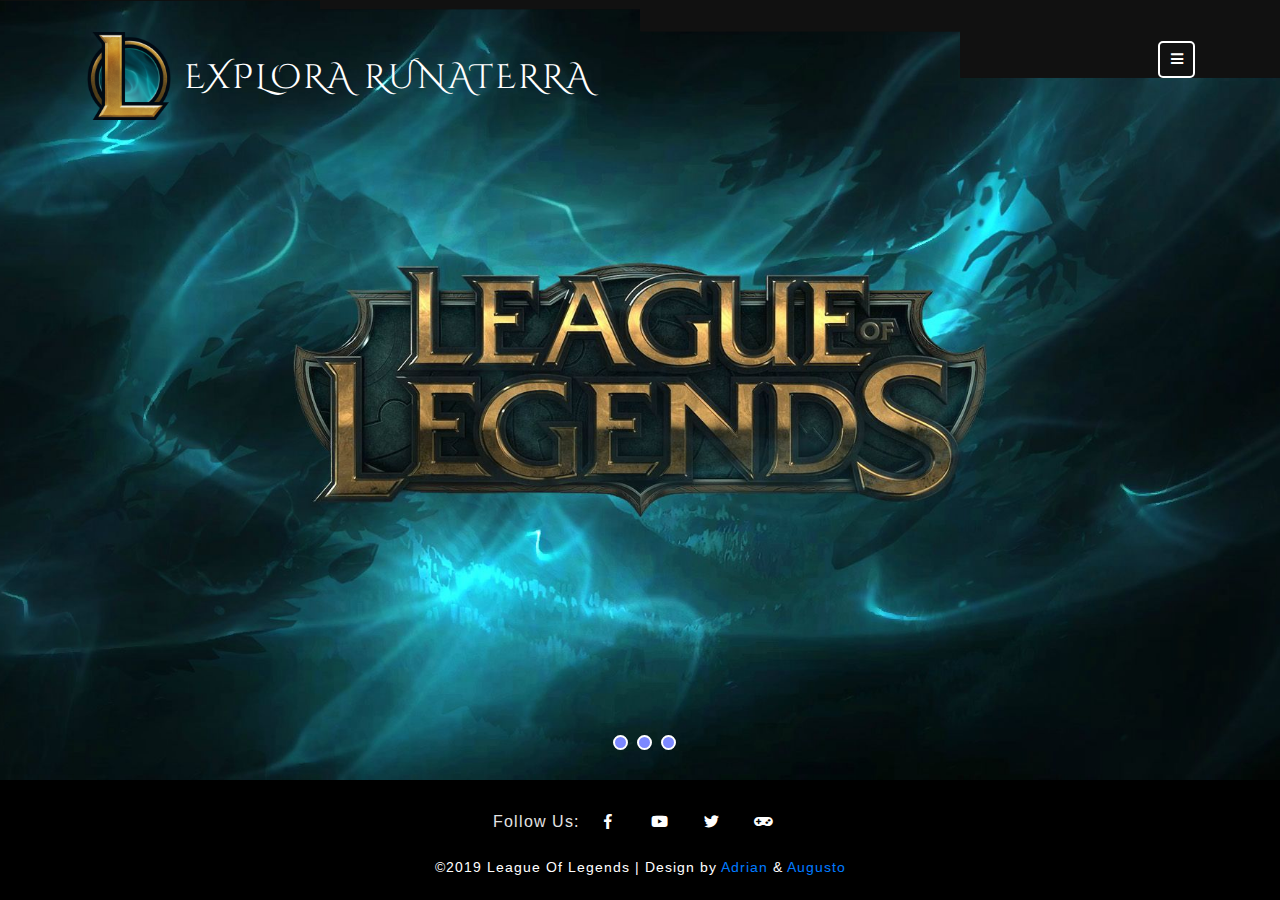
<file: LolWebAppTerminado/index.html>
<!DOCTYPE html>
<html lang="en">
   <head>
      <title>LoL | Home</title>
      <link rel="shortcut icon" href="images/home/icon-lol.png"/>
      <!--meta tags -->
      <meta charset="UTF-8">
      <meta name="viewport" content="width=device-width, initial-scale=1">
      <!--//meta tags ends here-->
      <!--booststrap-->
      <link href="css/bootstrap.min.css" rel="stylesheet" type="text/css" media="all">
      <!--//booststrap end-->
      <!-- font-awesome icons -->
      <link href="css/fontawesome-all.min.css" rel="stylesheet" type="text/css" media="all">
      <!-- //font-awesome icons -->
      <!-- Nav-CSS -->	
      <link href="css/nav.css" rel="stylesheet" type="text/css" media="all" />
      <script src="js/modernizr.custom.js"></script>
      <!-- //Nav-CSS -->	
      <!-- banner -->	
      <link rel="stylesheet" type="text/css" href="css/uncover.css" />
      <!--//banner -->	
      <!--stylesheets-->
      <link href="css/style.css" rel='stylesheet' type='text/css' media="all">
      <!--//stylesheets-->
      <link href="//fonts.googleapis.com/css?family=Cinzel+Decorative:400,700" rel="stylesheet">
      <link href="//fonts.googleapis.com/css?family=Julius+Sans+One" rel="stylesheet">
      <link href="//fonts.googleapis.com/css?family=Arimo" rel="stylesheet">
   </head>
   <body>
    <div class="header-outs" id="home">
        <div class="header-w3layouts">
           <div class="container">
              <div class="right-side">
                 <p>
                    <button id="trigger-overlay" type="button">
                    <span class="fa fa-bars" aria-hidden="true"></span>
                    </button>
                 </p>
              </div>
              <!-- open/close -->
              <div class="overlay overlay-hugeinc">
                 <button type="button" class="overlay-close">Close</button>
                 <nav>
                    <ul>
                       <li><a href="index.html" >Home</a></li>
                       <li><a href="regions.html" >Regions</a></li>
                       <li><a href="champions.html" >Champions</a></li>
                    
                    </ul>
                 </nav>
              </div>
              <div class="hedder-logo">
                 <h1><a href="index.html">   
                    <img src="images/home/icon-lol.png" class="img-fluid" alt="Responsive image"> Explora Runaterra</a>
                 </h1>
              </div>
              <!-- /open/close -->
              <!-- /navigation section -->
           </div>
           <div class="clearfix"> </div>
        </div>
        <!--banner-->
        <div class="slides text-center">
           <div class="slide slide--current one-img ">
              <div class="slider-up">
              </div>
              
              <div class="slide__img">
              </div>
           </div>
           <div class="slide two-img">
              <div class="slider-up">
                 <div class="outs_more-buttn">
                    <a href="regions.html">Regions</a>
                 </div>
              </div>
              <div class="slide__img"></div>
           </div>
           <div class="slide three-img">
              <div class="slider-up">
                 <div class="outs_more-buttn">
                    <a href="champions.html">Champions</a>
                 </div>
              </div>
              <div class="slide__img "></div>
           </div>
           
           <div class="clearfix"></div>
        </div>
        <ul class="pagination">
           <li><span class="pagination__item"> </span></li>
           <li><span class="pagination__item"> </span></li>
           <li><span class="pagination__item"> </span></li>
        </ul>
        <div class="clearfix"></div>
     </div>
     <!--//banner-->


     <!--Footer --> 
     <footer class="py-2">
        <div class="icons text-center py-md-3 pb-2">
           <ul>
              <li>Follow Us: <a href="https://www.facebook.com/LeagueofLegendsLatino"><span class="fab fa-facebook-f"></span></a></li>
              <li><a href="https://www.youtube.com/user/RiotGamesLatino"><span class="fab fa-youtube"></span></a></li>
              <li><a href="https://twitter.com/leagueoflegends"><span class="fab fa-twitter"></span></a></li>
              <li><a href="https://pegi.info/"><span class="fas fa-gamepad"></span></a></li>
           </ul>
        </div>
        <div class="footer-below text-center">
           <p>©2019 League Of Legends | Design by <a href="https://www.facebook.com/adrian.mendoza.pg" target="_blank">Adrian</a> & <a href="https://www.facebook.com/profile.php?id=100009147385118" target="_blank">Augusto</a></p>
        </div>

     </footer>
     <!-- //Footer -->
     <!-- js working-->
     <script src='js/jquery-2.2.3.min.js'></script>
     <!--//js working-->
     <!-- For-Banner -->
     <script src="js/imagesloaded.pkgd.min.js"></script>
     <script src="js/anime.min.js"></script>
     <script src="js/uncover.js"></script>
     <script src="js/demo1.js"></script>
     <!-- //For-Banner -->
     <!--nav menu-->
     <script src="js/classie.js"></script>
     <script src="js/demonav.js"></script>
     <!-- //nav menu-->
     <!-- bootstrap working-->
     <script src="js/bootstrap.min.js"></script>
   </body>
</html>
</file>
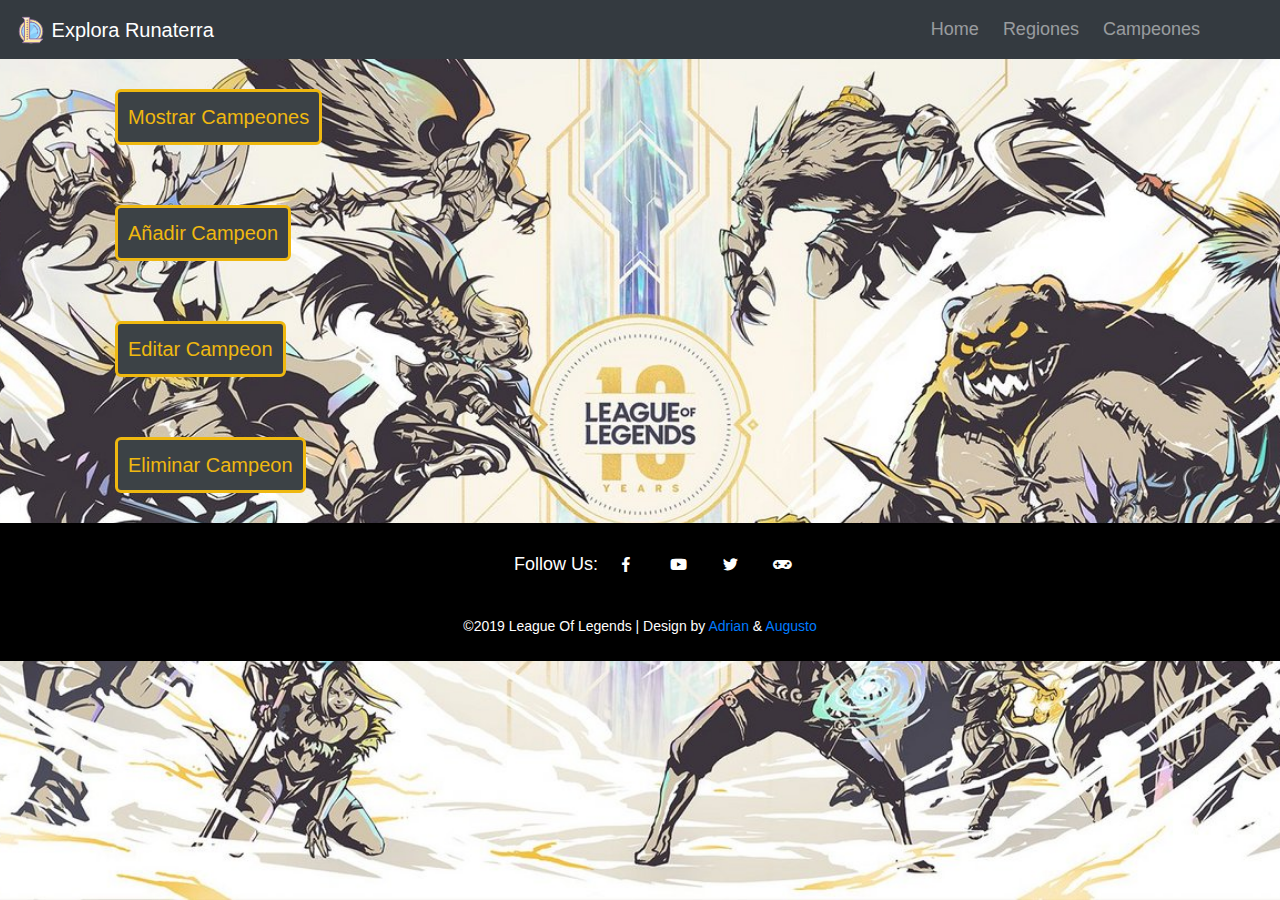
<file: LolWebAppTerminado/champions.html>
<!doctype html>
<html lang="en">
  <head>
    <!-- Required meta tags -->
    <meta charset="utf-8">
    <meta name="viewport" content="width=device-width, initial-scale=1, shrink-to-fit=no">
    
    <!-- Bootstrap CSS -->
    <link rel="stylesheet" href="css/bootstrap.min.css">
    <link rel="stylesheet" href="css/styles.css">
    <link href="css/fontawesome-all.min.css" rel="stylesheet" type="text/css" media="all">
    <link rel="shortcut icon" href="img/icono-pestaña.png"/>
    <title>Lol | Champions</title>
  </head>
  <body>
    <!--  HEADER   -->
    <nav class="navbar navbar-expand-sm navbar-dark bg-dark sticky-top">

      <a class="navbar-brand" href="index.html">
        <img src="img/iconoLolIinicio.svg" width="30" height="30" class="d-inline-block align-top" alt="Logo Inicio">
        Explora Runaterra
      </a>

      <button class="navbar-toggler" type="button" data-toggle="collapse" data-target="#navbarTogglerDemo01" aria-controls="navbarTogglerDemo01" aria-expanded="false" aria-label="Toggle navigation">
        <span class="navbar-toggler-icon"></span>
      </button>
      
      <div class="collapse navbar-collapse" id="navbarTogglerDemo01">
        <div class="navbar-nav ml-auto mr-5 text-center">
          <a class="nav-item nav-link mr-lg-2" href="index.html">Home</a>
          <a class="nav-item nav-link mr-lg-2" href="regions.html">Regiones</a>
          <a class="nav-item nav-link mr-lg-2" href="champions.html">Campeones</a>
        </div>
      </div>
    </nav>
    <!--  END HEADER   -->

    <!--  CONTENIDO   -->
    <div class="container">
      <div><button id ="getChampionsBtn" class="btn-personalizado" type="button">Mostrar Campeones</button></div>


      <!-- Button trigger modal -->
 
      <!--postButton-->
      <div>
        <button type="button" class="btn-personalizado" data-toggle="modal" data-target="#postModalCenter">
        Añadir Campeon
        </button>
      </div>
      <!--editButton-->
      <div>
        <button type="button" class="btn-personalizado" data-toggle="modal" data-target="#putModalCenter">
          Editar Campeon
        </button>
      </div>
      <!--editButton-->
      <div>
        <button type="button" class="btn-personalizado" data-toggle="modal" data-target="#deleteModalCenter">
          Eliminar Campeon
        </button>
      </div>
      
      <!--End Button trigger modal -->

      <!-- Modal POST-->
      <div class="modal fade negrito" id="postModalCenter" tabindex="-1" role="dialog" aria-labelledby="postModalCenter" aria-hidden="true">
        <div class="modal-dialog modal-dialog-centered" role="document">
          <div class="modal-content">
            <div class="modal-header">
              <h5 class="modal-title" id="exampleModalLongTitle">Crear Campeon</h5>
              <button type="button" class="close" data-dismiss="modal" aria-label="Close">
                <span aria-hidden="true">&times;</span>
              </button>
            </div>
            <div class="modal-body">
              <!--Comienzo POST-->
              <form id="newChampionForm">
                <div class="container">
                  <p><label for="idRegionChampionToPost" class="dorado">IdRegion del champ a postear: </label>
                    <input type="text" name="idRegionChampionToPost"> </p>
                  <p>
                    <label for="newChampionName">Nombre: </label>
                    <input type="text" name="newChampionName">
                  </p>
                  <p>
                    <label for="newChampionTittle">Titulo: </label>
                    <input type="text" name="newChampionTittle">
                  </p>
                  <p>
                    <label for="newChampionSafeLane">Linea Sugerida: </label> 
                    <input type="text" name="newChampionSafeLane">
                  </p>
                  <p> 
                    <label for="newChampionType">Tipo: </label>
                    <input type="text" name="newChampionType">
                  </p>
                  <p>
                    <label for="newChampionDescription">Descripcion: </label>
                    <input type="text" name="newChampionDescription">
                  </p>
                  <p>
                    <label for="newChampionSkills">Habilidades: </label> 
                    <input type="text" name="newChampionSkills">
                  </p>
                  <p>
                    <label for="newChampionImgCard">Direccion imgCard:</label>
                    <input class="anchito" type="text" name="newChampionImgCard" value="./img/champion/NOMBRECHAMP/nombreChamp-card.jpg">
                  </p>
                  <p>
                    <label for="newChampionImgIcon">Direccion imgIcon:</label> 
                    <input class="anchito" type="text" name="newChampionImgIcon" value="./img/champion/NOMBRECHAMP/nombreChamp-icon.jpg">
                  </p>
                  <p>
                    <label for="newChampionImgBanner">Direccion imgBanner:</label> 
                    <input class="anchito" type="text" name="newChampionImgBanner" value="./img/champion/NOMBRECHAMP/nombreChamp-splasart.jpg">
                  </p>


                  
                  <div class="modal-footer">
                    <button type="button" class="btn btn-secondary" data-dismiss="modal">Close</button>
                    <input class="btn btn-primary" type="submit" value="Guardar Cambios">
                  </div>
                </div>
              </form>
              <!--End POST-->
            </div>
            
          </div>
        </div>
      </div>
      <!-- End Modal POST-->
      <!-- Modal PUT-->
      <div class="modal fade negrito" id="putModalCenter" tabindex="-1" role="dialog" aria-labelledby="putModalCenter" aria-hidden="true">
        <div class="modal-dialog modal-dialog-centered" role="document">
          <div class="modal-content">
            <div class="modal-header">
              <h5 class="modal-title" id="exampleModalLongTitle">Editar Campeon</h5>
              <button type="button" class="close" data-dismiss="modal" aria-label="Close">
                <span aria-hidden="true">&times;</span>
              </button>
            </div>
            <div class="modal-body">
              <!--Comienzo PUT-->
              <form id="putChampionForm">
                <div class="container">
                  <p>
                    <label for="idToUptade">id: </label>
                    <input type="text" name="idToUptade">
                  </p>
                  <p>
                    <label for="newChampionName">Nombre: </label>
                    <input type="text" name="newChampionName">
                  </p>
                  <p>
                    <label for="newChampionTittle">Titulo: </label>
                    <input type="text" name="newChampionTittle">
                  </p>
                  <p>
                    <label for="newChampionSafeLane">Linea Sugerida: </label> 
                    <input type="text" name="newChampionSafeLane">
                  </p>
                  <p> 
                    <label for="newChampionType">Tipo: </label>
                    <input type="text" name="newChampionType">
                  </p>
                  <p>
                    <label for="newChampionDescription">Descripcion: </label>
                    <input type="text" name="newChampionDescription">
                  </p>
                  <p>
                    <label for="newChampionSkills">Habilidades: </label> 
                    <input type="text" name="newChampionSkills">
                  </p>
                  <p> 
                    <label for="newChampionIdRegion" class="dorado" >idRegion: </label>
                    <input type="text" name="newChampionIdRegion">
                  </p>
                  <p>
                    <label for="newChampionImgCard">Direccion imgCard:</label>
                    <input class="anchito" type="text" name="newChampionImgCard" value="./img/champion/NOMBRECHAMP/nombreChamp-card.jpg">
                  </p>
                  <p>
                    <label for="newChampionImgIcon">Direccion imgIcon:</label> 
                    <input class="anchito" type="text" name="newChampionImgIcon" value="./img/champion/NOMBRECHAMP/nombreChamp-icon.jpg">
                  </p>
                  <p>
                    <label for="newChampionImgBanner">Direccion imgBanner:</label> 
                    <input class="anchito" type="text" name="newChampionImgBanner" value="./img/champion/NOMBRECHAMP/nombreChamp-splasart.jpg">
                  </p>

                  <div class="modal-footer">
                    <button type="button" class="btn btn-secondary" data-dismiss="modal">Close</button>
                    <input class="btn btn-primary" type="submit" value="Guardar Cambios">
                  </div>
                </div>
              </form>
              <!--End PUT-->
            </div>
            
          </div>
        </div>
      </div>
      <!-- End Modal PUT-->
      <!-- Modal DELETE-->
      <div class="modal fade negrito" id="deleteModalCenter" tabindex="-1" role="dialog" aria-labelledby="deleteModalCenter" aria-hidden="true">
        <div class="modal-dialog modal-dialog-centered" role="document">
          <div class="modal-content">
            <div class="modal-header">
              <h5 class="modal-title" id="exampleModalLongTitle">Eliminar Campeon</h5>
              <button type="button" class="close" data-dismiss="modal" aria-label="Close">
                <span aria-hidden="true">&times;</span>
              </button>
            </div>
            <div class="modal-body">
              <!--Comienzo DELETE-->
              <form id="deleteChampionForm">
                <div class="container">      
                  
                  <p><label for="idRegionChampionToDelete" class="dorado" >IdRegion del champ a eliminar: </label>
                  <input type="text" name="idRegionChampionToDelete"> </p>

                  <p><label for="id">Champion Id: </label>
                  <input type="text" name="idChampionToDelete"> </p>

                  <div class="modal-footer">
                    <button type="button" class="btn btn-secondary" data-dismiss="modal">Close</button>
                    <input class="btn btn-primary" type="submit" value="Eliminar">
                  </div>
                </div>
              </form>
              <!--End DELETE-->
            </div>
            
          </div>
        </div>
      </div>
      <!--End Modal DELETE-->
      <div id="championsContainer"></div>
    </div>

    <!--  END CONTENIDO   -->


    <!--Footer -->   
    <footer class="py-2">
      <div class="icons text-center py-md-3 pb-2">
         <ul>
            <li>Follow Us: <a href="https://www.facebook.com/LeagueofLegendsLatino"><span class="fab fa-facebook-f"></span></a></li>
            <li><a href="https://www.youtube.com/user/RiotGamesLatino"><span class="fab fa-youtube"></span></a></li>
            <li><a href="https://twitter.com/leagueoflegends"><span class="fab fa-twitter"></span></a></li>
            <li><a href="https://pegi.info/"><span class="fas fa-gamepad"></span></a></li>
         </ul>
      </div>
      <div class="footer-below text-center">
         <p>©2019 League Of Legends | Design by <a href="https://www.facebook.com/adrian.mendoza.pg" target="_blank">Adrian</a> & <a href="https://www.facebook.com/profile.php?id=100009147385118" target="_blank">Augusto</a></p>
      </div>
      
    </footer>





    <!-- Optional JavaScript -->
    <!-- jQuery first, then Popper.js, then Bootstrap JS -->
    <script src="https://code.jquery.com/jquery-3.4.1.slim.min.js" integrity="sha384-J6qa4849blE2+poT4WnyKhv5vZF5SrPo0iEjwBvKU7imGFAV0wwj1yYfoRSJoZ+n" crossorigin="anonymous"></script>
    <script src="https://cdn.jsdelivr.net/npm/popper.js@1.16.0/dist/umd/popper.min.js" integrity="sha384-Q6E9RHvbIyZFJoft+2mJbHaEWldlvI9IOYy5n3zV9zzTtmI3UksdQRVvoxMfooAo" crossorigin="anonymous"></script>
    <script src="https://stackpath.bootstrapcdn.com/bootstrap/4.4.1/js/bootstrap.min.js" integrity="sha384-wfSDF2E50Y2D1uUdj0O3uMBJnjuUD4Ih7YwaYd1iqfktj0Uod8GCExl3Og8ifwB6" crossorigin="anonymous"></script>
    <script src="js/scriptCampeones.js"></script>
  </body>
</html>
</file>
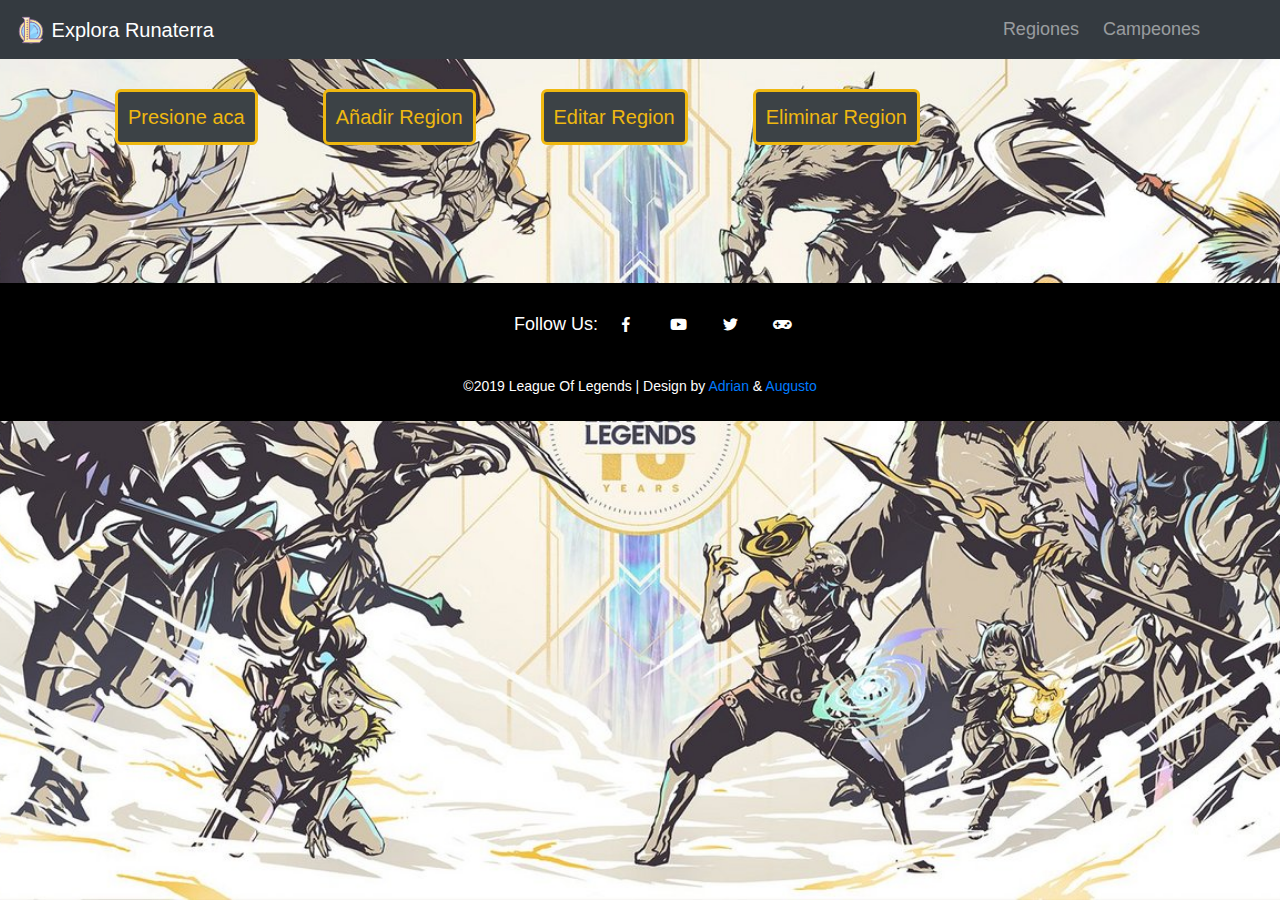
<file: LolWebAppTerminado/regions.html>
<!doctype html>
<html lang="en">
  <head>
    <!-- Required meta tags -->
    <meta charset="utf-8">
    <meta name="viewport" content="width=device-width, initial-scale=1, shrink-to-fit=no">

    <!-- Bootstrap CSS -->
    <link rel="stylesheet" href="css/bootstrap.min.css">
    <link rel="stylesheet" href="css/styles.css">
    <link href="css/fontawesome-all.min.css" rel="stylesheet" type="text/css" media="all">
    <link rel="shortcut icon" href="img/icono-pestaña.png"/>
    <title>Lol | Regiones </title>
  </head>
  <body>
    <!--  HEADER   -->
    <nav class="navbar navbar-expand-sm navbar-dark bg-dark sticky-top">

      <a class="navbar-brand" href="index.html">
        <img src="img/iconoLolIinicio.svg" width="30" height="30" class="d-inline-block align-top" alt="Logo Inicio">
        Explora Runaterra
      </a>

      <button class="navbar-toggler" type="button" data-toggle="collapse" data-target="#navbarTogglerDemo01" aria-controls="navbarTogglerDemo01" aria-expanded="false" aria-label="Toggle navigation">
        <span class="navbar-toggler-icon"></span>
      </button>
      
      <div class="collapse navbar-collapse" id="navbarTogglerDemo01">
        <div class="navbar-nav ml-auto mr-5 text-center">
          <a class="nav-item nav-link mr-lg-2" href="regions.html">Regiones</a>
          <a class="nav-item nav-link mr-lg-2" href="champions.html">Campeones</a>
        </div>
      </div>
    </nav>
    <!--  END HEADER   -->

    <!--  CONTENIDO   -->
    <div class="container">

      <button id ="getRegionsBtn" class="btn-personalizado text center" type="button">Presione aca</button>

      <!--postButton-->
      <button type="button" class="btn-personalizado" data-toggle="modal" data-target="#postModalCenter">
      Añadir Region
      </button>
      <!--editButton-->
      <button type="button" class="btn-personalizado" data-toggle="modal" data-target="#putModalCenter">
        Editar Region
      </button>
      <!--editButton-->
      <button type="button" class="btn-personalizado" data-toggle="modal" data-target="#deleteModalCenter">
        Eliminar Region
      </button>




      <!-- Modal POST-->
      <div class="modal fade negrito" id="postModalCenter" tabindex="-1" role="dialog" aria-labelledby="postModalCenter" aria-hidden="true">
        <div class="modal-dialog modal-dialog-centered" role="document">
          <div class="modal-content">
            <div class="modal-header">
              <h5 class="modal-title" id="exampleModalLongTitle">Crear Region</h5>
              <button type="button" class="close" data-dismiss="modal" aria-label="Close">
                <span aria-hidden="true">&times;</span>
              </button>
            </div>
            <div class="modal-body">
              <!--Comienzo POST-->
              <form id="newRegionForm">
                <div class="container">

                  <p>
                    <label for="newRegionName">Nombre: </label>
                    <input type="text" name="newRegionName">
                  </p>
                  <p>
                    <label for="newRegionDescription">Descripcion: </label>
                    <input class="anchito" type="text" name="newRegionDescription">
                  </p>
                  <p>
                    <label for="newRegionImgLogo">imgLogo: </label> 
                    <input class="anchito" type="text" name="newRegionImgLogo" value="./img/Region/Region_Name/region-logo.png">
                  </p>
                  <p> 
                    <label for="newRegionImgCrsl">imgCrsl: </label>
                    <input class="anchito" type="text" name="newRegionImgCrsl" value="./img/Region/Region_Name/region-crsl.jpg">
                  </p>
                  <p>
                    <label for="newRegionImgBanner">imgBanner: </label>
                    <input class="anchito" type="text" name="newRegionImgBanner" value="Dejar vacio"> 
                  </p>
                  
                  
                  <div class="modal-footer">
                    <button type="button" class="btn btn-secondary" data-dismiss="modal">Close</button>
                    <input class="btn btn-primary" type="submit" value="Guardar Cambios">
                  </div>
                </div>
              </form>
              <!--End POST-->
            </div>
            
          </div>
        </div>
      </div>
      <!-- End Modal POST-->
      <!-- Modal PUT-->
      <div class="modal fade negrito" id="putModalCenter" tabindex="-1" role="dialog" aria-labelledby="putModalCenter" aria-hidden="true">
        <div class="modal-dialog modal-dialog-centered" role="document">
          <div class="modal-content">
            <div class="modal-header">
              <h5 class="modal-title" id="exampleModalLongTitle">Editar Region</h5>
              <button type="button" class="close" data-dismiss="modal" aria-label="Close">
                <span aria-hidden="true">&times;</span>
              </button>
            </div>
            <div class="modal-body">
              <!--Comienzo PUT-->
              <form id="putRegionForm">
                <div class="container">
                  <p>
                    <label for="idToUptade">id: </label>
                    <input type="text" name="idToUptade">
                  </p>
                  <p>
                    <label for="newRegionName">Nombre: </label>
                    <input type="text" name="newRegionName">
                  </p>
                  <p>
                    <label for="newRegionDescription">Descripcion: </label>
                    <input class="anchito" type="text" name="newRegionDescription">
                  </p>
                  <p>
                    <label for="newRegionImgLogo">imgLogo: </label> 
                    <input class="anchito" type="text" name="newRegionImgLogo" value="./img/Region/Region_Name/region-logo.png">
                  </p>
                  <p> 
                    <label for="newRegionImgCrsl">imgCrsl: </label>
                    <input class="anchito" type="text" name="newRegionImgCrsl" value="./img/Region/Region_Name/region-crsl.jpg">
                  </p>
                  <p>
                    <label for="newRegionImgBanner">imgBanner: </label>
                    <input class="anchito" type="text" name="newRegionImgBanner" value="Dejar vacio"> 
                  </p>

                  <div class="modal-footer">
                    <button type="button" class="btn btn-secondary" data-dismiss="modal">Close</button>
                    <input class="btn btn-primary" type="submit" value="Guardar Cambios">
                  </div>
                </div>
              </form>
              <!--End PUT-->
            </div>
            
          </div>
        </div>
      </div>
      <!-- End Modal PUT-->
      <!-- Modal DELETE-->
      <div class="modal fade negrito" id="deleteModalCenter" tabindex="-1" role="dialog" aria-labelledby="deleteModalCenter" aria-hidden="true">
        <div class="modal-dialog modal-dialog-centered" role="document">
          <div class="modal-content">
            <div class="modal-header">
              <h5 class="modal-title" id="exampleModalLongTitle">Eliminar Region</h5>
              <button type="button" class="close" data-dismiss="modal" aria-label="Close">
                <span aria-hidden="true">&times;</span>
              </button>
            </div>
            <div class="modal-body">
              <!--Comienzo DELETE-->
              <form id="deleteRegionForm">
                <div class="container">      

                  <p><label for="id">Region Id: </label>
                  <input type="text" name="idRegionToDelete"> </p>

                  <div class="modal-footer">
                    <button type="button" class="btn btn-secondary" data-dismiss="modal">Close</button>
                    <input class="btn btn-primary" type="submit" value="Eliminar">
                  </div>
                </div>
              </form>
              <!--End DELETE-->
            </div>
            
          </div>
        </div>
      </div>
      <!--End Modal DELETE-->
      <div id="regionsContainer"></div>
      <br><br><br>
      <div id="regionsContainer2"></div>
      <br>  
    </div>
    

    <!--  END CONTENIDO   -->


    <!--Footer -->   
    <footer class="py-2">
      <div class="icons text-center py-md-3 pb-2">
         <ul>
            <li>Follow Us: <a href="https://www.facebook.com/LeagueofLegendsLatino"><span class="fab fa-facebook-f"></span></a></li>
            <li><a href="https://www.youtube.com/user/RiotGamesLatino"><span class="fab fa-youtube"></span></a></li>
            <li><a href="https://twitter.com/leagueoflegends"><span class="fab fa-twitter"></span></a></li>
            <li><a href="https://pegi.info/"><span class="fas fa-gamepad"></span></a></li>
         </ul>
      </div>
      <div class="footer-below text-center">
         <p>©2019 League Of Legends | Design by <a href="https://www.facebook.com/adrian.mendoza.pg" target="_blank">Adrian</a> & <a href="https://www.facebook.com/profile.php?id=100009147385118" target="_blank">Augusto</a></p>
      </div>
      
    </footer>





    <!-- Optional JavaScript -->
    <!-- jQuery first, then Popper.js, then Bootstrap JS -->
    <script src="https://code.jquery.com/jquery-3.4.1.slim.min.js" integrity="sha384-J6qa4849blE2+poT4WnyKhv5vZF5SrPo0iEjwBvKU7imGFAV0wwj1yYfoRSJoZ+n" crossorigin="anonymous"></script>
    <script src="https://cdn.jsdelivr.net/npm/popper.js@1.16.0/dist/umd/popper.min.js" integrity="sha384-Q6E9RHvbIyZFJoft+2mJbHaEWldlvI9IOYy5n3zV9zzTtmI3UksdQRVvoxMfooAo" crossorigin="anonymous"></script>
    <script src="https://stackpath.bootstrapcdn.com/bootstrap/4.4.1/js/bootstrap.min.js" integrity="sha384-wfSDF2E50Y2D1uUdj0O3uMBJnjuUD4Ih7YwaYd1iqfktj0Uod8GCExl3Og8ifwB6" crossorigin="anonymous"></script>
    <script src="js/scriptRegiones.js"></script>
  </body>
</html>
</file>
<file: LolWebAppTerminado/css/nav.css>
/* OVERLAY EFFECTS*/


/* Overlay style */
.overlay {
	position: fixed;
	width: 100%;
	height: 100%;
	top: 0;
	left: 0;
	background:rgba(0, 0, 0, 0.62);
}

/* Overlay closing cross */
.overlay .overlay-close {
    width: 26px;
    height: 26px;
    position: absolute;
    right: 32px;
    top: 32px;
	overflow: hidden;
	border: none;
	background: url(../images/cross.png) no-repeat center center;
	text-indent: 200%;
	color: transparent;
	outline: none;
	z-index: 100;
	cursor: pointer;
	
}

/* Menu style */
.overlay nav {
	text-align: center;
	position: relative;
	top: 50%;
	height: 60%;
	font-size: 54px;
	-webkit-transform: translateY(-50%);
	transform: translateY(-50%);
}

.overlay ul {
	list-style: none;
	padding: 0;
	margin: 0 auto;
	display: inline-block;
	height: 100%;
	position: relative;
}

.overlay ul li {
	display: block;
	height: 20%;
	height: calc(80% / 5);
	min-height: 54px;
}

.overlay ul li a {
    font-size: 19px;
	font-weight: 300;
	display: block;
	color: #fff;
	-webkit-transition: color 0.2s;
	transition: color 0.2s;
    font-family: 'Josefin Sans', sans-serif;
}

.overlay ul li a:hover,
.overlay ul li a:focus {
	color:#7c88ff;
}

/* Effects */
.overlay-hugeinc {
	opacity: 0;
	visibility: hidden;
	-webkit-transition: opacity 0.5s, visibility 0s 0.5s;
	transition: opacity 0.5s, visibility 0s 0.5s;
}

.overlay-hugeinc.open {
	opacity: 1;
	visibility: visible;
	-webkit-transition: opacity 0.5s;
	transition: opacity 0.5s;
	z-index: 999;
}

.overlay-hugeinc nav {
	-webkit-perspective: 1200px;
	perspective: 1200px;
}

.overlay-hugeinc nav ul {
	opacity: 0.4;
	-webkit-transform: translateY(-25%) rotateX(35deg);
	transform: translateY(-25%) rotateX(35deg);
	-webkit-transition: -webkit-transform 0.5s, opacity 0.5s;
	transition: transform 0.5s, opacity 0.5s;
}

.overlay-hugeinc.open nav ul {
	opacity: 1;
	-webkit-transform: rotateX(0deg);
	transform: rotateX(0deg);
}

.overlay-hugeinc.close nav ul {
	-webkit-transform: translateY(25%) rotateX(-35deg);
	transform: translateY(25%) rotateX(-35deg);
}

@media screen and (max-height: 30.5em) {
	.overlay nav {
		height: 70%;
		font-size: 34px;
	}
	.overlay ul li {
		min-height: 34px;
	}
}
@media(max-width:1050px){
	.overlay ul li {
    height: calc(74% / 5);
}


}
/* //OVERLAY EFFECTS*/
</file>
<file: LolWebAppTerminado/css/uncover.css>
.uncover {
	overflow: hidden;
	background-image: none !important;
	position: relative;
}

.uncover__img {
	width: 100%;
	height: 100%;
	background-size: cover;
	background-position: 50% 50%;
}

.uncover__slices {
	width: 100%;
	height: 100%;
	position: absolute;
	top: 0;
	left: 0;
	display: flex;
}

.uncover__slices--vertical {
	flex-direction: row;
}

.uncover__slices--horizontal {
	flex-direction: column;
}

.uncover__slices--horizontal-double {
	display: grid;
	grid-template-columns: 50% 50%;
}

.uncover__slices--vertical-double {
	display: grid;
	grid-template-rows: 50% 50%;
}

.uncover__slice {
	color: #fff;
	background-color: currentColor;
	flex: 1;
}

.uncover__slices--vertical .uncover__slice {
	box-shadow: 1px 0 0 currentColor;
}

.uncover__slices--horizontal .uncover__slice {
	box-shadow: 0 1px 0 currentColor;
}
</file>
<file: LolWebAppTerminado/css/style.css>
/*--
Author: W3layouts
Author URL: http://w3layouts.com
--*/
html,
body {
  padding: 0;
  margin: 0;
  background: #fff;
  letter-spacing: 1px;
  font-family: 'Arimo', sans-serif;
}

body a {
  outline: none;
  transition: 0.5s all;
  -webkit-transition: 0.5s all;
  -moz-transition: 0.5s all;
  -o-transition: 0.5s all;
  -ms-transition: 0.5s all;
  text-decoration: none;
}

body a:hover {
  text-decoration: none;
}

body a:focus,
a:hover {
  text-decoration: none;
}

input[type="button"],
input[type="submit"] {
  transition: 0.5s all;
  -webkit-transition: 0.5s all;
  -moz-transition: 0.5s all;
  -o-transition: 0.5s all;
  -ms-transition: 0.5s all;
  letter-spacing: 1px;
  font-family: 'Arimo', sans-serif;
}

select,
input[type="email"],
input[type="text"],
input[type=password],
input[type="button"],
input[type="submit"],
textarea {
  font-family: 'Arimo', sans-serif;
  transition: 0.5s all;
  -webkit-transition: 0.5s all;
  -moz-transition: 0.5s all;
  -o-transition: 0.5s all;
  -ms-transition: 0.5s all;
  letter-spacing: 1px;
}

h1,
h2,
h3,
h4,
h5,
h6 {
  margin: 0;
  padding: 0;
  font-family: 'Arimo', sans-serif;
  letter-spacing: 1px;
}

p {
  margin: 0;
  padding: 0;
  letter-spacing: 1px;
  font-family: 'Arimo', sans-serif;
  font-size: 14px;
}

ul {
  margin: 0;
  padding: 0;
  list-style-type: none;
}

/*-- //Reset-Code --*/
.title {
  font-size: 50px;
  color: #000;
  letter-spacing: 3px;
  font-weight: 600;
  text-transform: uppercase;
  font-family: 'Julius Sans One', sans-serif;
}

.clr {
  color: #fff;
}

/*-- header --*/
/*-- nav --*/
.header-outs {
  position: relative;
}

.right-side {
  float: right !important;
  padding-top: 9px;
}

button#trigger-overlay {
  background: transparent;
  border: 2px solid #fff;
  border-radius: 5px;
  color: #fff;
  font-size: 14px;
  outline: none;
  width: 37px;
  height: 37px;
  cursor: pointer;
}

.header-w3layouts {
  padding-top: 2em;
  position: absolute;
  z-index: 9999;
  width: 100%;
}

.hedder-logo {
  display: inline-block;
  
}

.hedder-logo h1 a {
 
  font-size: 36px;
  color: #fff !important;
  text-transform: uppercase;
  font-weight: 300;
  letter-spacing: 2px;
  font-family: 'Cinzel Decorative', cursive;
}

.hedder-logo img{
  width: 17%;
  left: -50px;
}



/*--//nav --*/
/*--- slider-css --*/
.one-img {
  background: url(../images/home/wallpaper-lol.jpg) no-repeat 0px 0px;
  background-position: center;
}
.two-img {
  background: url(../images/home/wallpaper-regions.jpg) no-repeat 0px 0px;
  background-position: center;
}

.three-img {
  background: url(../images/home/wallpaper-champions.jpg) no-repeat 0px 0px;
  background-position: center;
}


footer {
  height: 120px;
}

.slides {
  width: 100%;
  min-height: calc(100vh - 120px);
  margin: auto;
}

.slide {
  position: absolute;
  width: 100%;
  top: 0;
  left: 0;
  opacity: 0;
  display: flex;
  /*justify-content:left;*/
  /*align-items:left;*/
  -webkit-background-size: cover;
  -moz-background-size: cover;
  -o-background-size: cover;
  -ms-background-size: cover;
  min-height: 800px;
}

.slide--current {
  opacity: 1;
}

.slide__img {
  position: absolute;
  width: 100%;
  height: 100%;
  background-size: cover;
  background-position: 50% 50%;
}

.pagination {
    display: flex;
    position: absolute;
    bottom: 30px;
    z-index: 999;
    width: 100%;
    color: #fff;
    justify-content: center;
}

.pagination__item {
  font-weight: bold;
  justify-content: center;
  align-items: center;
  display: flex;
  margin: 0 0 0 9px;
  font-size: 1.25em;
  cursor: pointer;
  /*color: var(--color-link);*/
  background: #7c88ff;
  border: 2px solid #fff;
  width: 15px;
  height: 15px;
  border-radius: 20px;
}

.pagination__item:hover {
  background: #fff;
}

.pagination__item--current {
  /*color: var(--color-link);*/
}

.slider-up {
  z-index: 999;
  color: #fff;
  padding-top: 18em;
  width: 49%;
  margin: 0px auto;
}

.slider-up h4 {
  font-size: 78px;
  padding-bottom: 10px;
  color: #fff;
  font-weight: 700;
  text-transform: uppercase;
  font-family: 'Cinzel Decorative', cursive;
}

.slider-up h5 {
  font-size: 45px;
  color: #fff;
  font-family: 'Julius Sans One', sans-serif;
}

.slider-up span {
  color: #f00;
  font-size: 62px;
}

.outs_more-buttn a {
  font-size: 14px;
  color: #fff;
  text-decoration: none;
  text-transform: uppercase;
  display: inline-block;
  letter-spacing: 2px;
  background-color: rgba(0, 0, 0, 0.41);
  /* border-radius: 20px; */
  outline: none;
  margin-top: 27px;
  padding: 10px 22px;
  border: 4px double #9c8f8f;
}

.outs_more-buttn a:hover {
  background: rgba(255, 255, 255, 0.17);
  color: #fff;
}

/*-- //slider-css --*/
/*--Banner-inner REGIONSaaaaaaaaaaaaaaaaaaaaaaaaaaaaaaaaaaaaaaaa--*/
.inner_page-banner-region {
  text-align: center;
  background: url(../images/home/wallpaper-regions.jpg) no-repeat center;
  background-size: cover;
  -webkit-background-size: cover;
  -moz-background-size: cover;
  -o-background-size: cover;
  -ms-background-size: cover;
  min-height: 300px;
}
/*--Banner-inner CHAMPIONSaaaaaaaaaaaaaaaaaaaaaaaaaaaaaaaaaaaaaaaa--*/
.inner_page-banner {
  text-align: center;
  background: url(../images/home/wallpaper-champions.jpg) no-repeat center;
  background-size: cover;
  -webkit-background-size: cover;
  -moz-background-size: cover;
  -o-background-size: cover;
  -ms-background-size: cover;
  min-height: 300px;
}

/*--//Banner-inner --*/
/*--About--*/
.jst-wthree-text h2,
.service-wthree-list h4 {
  font-size: 52px;
  color: #7c88ff;
  padding-bottom: 20px;
  line-height: 67px;
  font-weight: bold;
  font-family: 'Cinzel Decorative', cursive;
  text-shadow: 2px -1px 2px black;
}

.info-sub-w3 p,
.service-text-list p,
.timeline__content p {
  font-size: 14px;
  color: #000;
  line-height: 31px;
}

.abut-fst-img {
  position: relative;
}

.abut-secound-img {
  position: absolute;
  bottom: -44px;
  left: 31%;
  /* width: 44%; */
  box-shadow: 3px 0px 8px 3px #b1b1b1;
}

.service-icon-agile:hover span {
  border-color: #fff;
  color: #000;
  -webkit-transform: rotatey(360deg);
  -moz-transform: rotatey(360deg);
  transform: rotatey(360deg);
  -o-transform: rotatey(360deg);
  -ms-transform: rotatey(360deg);
}

.feature-inner h5 {
  font-size: 24px;
  text-transform: uppercase;
  color: #000;
  font-weight: 600;
}

.service-icon-agile span {
  border: 1px solid #000;
  color: #212121;
  -webkit-transition: .5s all;
  -moz-transition: .5s all;
  -o-transition: .5s all;
  -ms-transition: .5s all;
  transition: .5s all;
  font-size: 42px;
  width: 89px;
  height: 89px;
  border-radius: 50%;
  color: #fff;
  line-height: 79px;
  margin: 20px 0px;
}

/*--//About--*/
/*--Avatar-- */
figure.snip1321 {
  position: relative;
  overflow: hidden;
  margin: 0px;
  min-width: 230px;
  max-width: 315px;
  width: 100%;
  color: #000000;
  text-align: center;
  -webkit-perspective: 50em;
  perspective: 50em;
}

figure.snip1321 {
  -webkit-transition: all 0.2s ease-out;
  transition: all 0.2s ease-out;
}

figure.snip1321 img {
  max-width: 100%;
  vertical-align: top;
}

figure.snip1321 figcaption {
  top: 50%;
  left: 20px;
  right: 20px;
  position: absolute;
  opacity: 0;
  z-index: 1;
}

figure.snip1321 h2 {
  font-weight: 600;
  font-size: 21px;
  color: #fff;
  margin-top: 7px;
}

figure.snip1321 h4 {
  font-weight: 600;
  font-size: 25px;
  color: #000;
  font-family: 'Cinzel Decorative', cursive;
}

figure.snip1321 i {
  font-size: 32px;
}

figure.snip1321:after {
  background-color: #7c88ff;
  position: absolute;
  content: "";
  display: block;
  top: 152px;
  left: 20px;
  right: 20px;
  bottom: 157px;
  -webkit-transition: all 0.4s ease-in-out;
  transition: all 0.4s ease-in-out;
  -webkit-transform: rotateX(-90deg);
  transform: rotateX(-90deg);
  -webkit-transform-origin: 50% 50%;
  -ms-transform-origin: 50% 50%;
  transform-origin: 50% 50%;
  opacity: 0;
}

figure.snip1321 a {
  left: 0;
  right: 0;
  top: 0;
  bottom: 0;
  position: absolute;
  z-index: 1;
}

figure.snip1321:hover figcaption,
figure.snip1321.hover figcaption {
  -webkit-transform: translateY(-50%);
  transform: translateY(-50%);
  opacity: 1;
  -webkit-transition-delay: 0.2s;
  transition-delay: 0.2s;
}

figure.snip1321:hover:after,
figure.snip1321.hover:after {
  -webkit-transform: rotateX(0);
  transform: rotateX(0);
  opacity: 0.9;
}

/*--//avatar-- */
/*--service-- */
.agile-img-design-left {
  background: url(../images/dd1.jpg)no-repeat center;
}

.agile-img-design-right {
  background: url(../images/dd2.jpg)no-repeat center;
}

.agile-img-design-right,
.agile-img-design-left {
  background-size: cover;
  height: 603px;
}

.service-wthree-list {
  background: #000;
  padding: 3em 5em;
}

.feature-service-list ul li p {
  display: inline-block;
  font-size: 15px;
  letter-spacing: 2px;
  color: #fff;
}

.feature-service-list ul li span {
  display: inline-block;
  padding: 0px 14px 19px 0px;
}

.ser-middle-info p,
.feature-ser-w3l-text p,
.footer_grid_left p a,
.footer_grid_left p,
.service-icon-agile p {
  font-size: 14px;
  color: #fff;
  line-height: 28px;
}

.feature-ser-w3l-icon span {
  font-size: 47px;
  font-size: 47px;
  padding-top: 21px;
  color: #7c88ff;
  font-weight: 100;
}

.latest-design,
.feature-inner {
  background: #7c88ff;
}

.timeline__content h6 {
  font-size: 19px;
  color: #000;
}

.timeline__content h4 {
  font-size: 24px;
  color: #7c88ff;
  font-weight: 600;
}

/*--//service-- */
.grid {
  position: relative;
  /*padding: 1em 0 4em;*/
  list-style: none;
  text-align: center;
}

/* Common style */
.grid figure {
  position: relative;
  /*float: left;*/
  overflow: hidden;
  /*margin: 10px 1%;
min-width: 320px;
max-width: 480px;
max-height: 360px;
width: 48%;*/
  background: #fff;
  text-align: center;
  cursor: pointer;
}

figure {
  margin: 0em;
}

.grid figure img {
  position: relative;
  display: block;
  min-height: 100%;
  max-width: 100%;
  opacity: 0.8;
}

.grid figure figcaption {
  padding: 2em;
  color: #fff;
  text-transform: uppercase;
  font-size: 1.25em;
  -webkit-backface-visibility: hidden;
  backface-visibility: hidden;
}

.grid figure figcaption::before,
.grid figure figcaption::after {}

.grid figure figcaption,
.grid figure figcaption>a {
  position: absolute;
  top: 0;
  left: 0;
  width: 100%;
  height: 100%;
}

/* Anchor will cover the whole item by default */
/* For some effects it will show as a button */
.grid figure figcaption>a {
  z-index: 0;
  text-indent: 200%;
  white-space: nowrap;
  font-size: 0;
  opacity: 0;
}

.grid figure h3 {
  word-spacing: -0.15em;
  font-weight: 300;
}

.grid figure h3 span {
  font-weight: 800;
}

.grid figure h3,
.grid figure p {
  margin: 0;
}

.grid figure p {
  letter-spacing: 1px;
  font-size: 68.5%;
}

/* Individual effects */
/*---------------*/
/***** Marley *****/
/*---------------*/
figure.effect-marley figcaption {
  text-align: right;
  font-size: 14px;
}

figure.effect-marley h3,
figure.effect-marley p {
  position: absolute;
  right: 30px;
  left: 30px;
  padding: 10px 0;
}

figure.effect-marley p {
  bottom: 30px;
  line-height: 1.5;
  -webkit-transform: translate3d(0, 100%, 0);
  transform: translate3d(0, 100%, 0);
}

figure.effect-marley h3 {
  top: 30px;
  -webkit-transition: -webkit-transform 0.35s;
  transition: transform 0.35s;
  -webkit-transform: translate3d(0, 20px, 0);
  transform: translate3d(0, 20px, 0);
  font-size: 30px;
}

figure.effect-marley:hover h3 {
  -webkit-transform: translate3d(0, 0, 0);
  transform: translate3d(0, 0, 0);
}

figure.effect-marley h3::after {
  position: absolute;
  top: 100%;
  left: 0;
  width: 100%;
  height: 4px;
  background: #fff;
  content: '';
  -webkit-transform: translate3d(0, 40px, 0);
  transform: translate3d(0, 40px, 0);
}

figure.effect-marley h3::after,
figure.effect-marley p {
  opacity: 0;
  -webkit-transition: opacity 0.35s, -webkit-transform 0.35s;
  transition: opacity 0.35s, transform 0.35s;
}

figure.effect-marley:hover h3::after,
figure.effect-marley:hover p {
  opacity: 1;
  -webkit-transform: translate3d(0, 0, 0);
  transform: translate3d(0, 0, 0);
}

@media screen and (max-width: 50em) {
  .content {
    padding: 0 10px;
    text-align: center;
  }

  /*	.grid figure {
display: inline-block;
float: none;
margin: 10px auto;
width: 100%;
}*/
}

/*--contact-- */
.contact-forms input,
.contact-forms textarea {
  width: 100%;
  font-size: 14px;
  color: #000;
  padding: .8em .8em;
  border: none;
  border-radius: 0px;
  border-bottom: 2px solid #000;
  background: #ffffff;
  outline: none !important;
}

.contact-forms textarea {
  resize: none;
  height: 12em;
}

.address_mail_footer_grids iframe {
  width: 100%;
  height: 31em;
  border: none;
}

.footer_grid_left {
  background: #7c88ff;
  padding: 35px 35px;
  -webkit-box-shadow: -3px -1px 12px 0px rgba(0, 0, 0, 0.75);
  -moz-box-shadow: -3px -1px 12px 0px rgba(0, 0, 0, 0.75);
  box-shadow: -3px -1px 12px 0px rgba(0, 0, 0, 0.75);
}

.contact_footer_grid_left h5 {
  font-size: 20px;
  font-weight: 600;
  letter-spacing: 2px;
  color: #fff;
}

.footer_grid_left p a:hover {
  color: #000;
}

.sent-butnn {
  width: 100%;
  font-size: 17px;
  padding: 11px 68px;
  color: #fff;
  outline: none;
  margin-top: 1em;
  background: #7c88ff;
  transition: 0.5s all;
  -webkit-transition: 0.5s all;
  -moz-transition: 0.5s all;
  -o-transition: 0.5s all;
  -ms-transition: 0.5s all;
}

.sent-butnn:hover {
  background: #000;
}

/*--//contact-- */
/*--footer --*/
footer {
  background: #000;
}

.footer-below p {
  font-size: 14px;
  color: #fff;
}

.icons ul li {
  display: inline-block;
}

.icons ul li a {
  color: #fff;
}

.icons ul li a span {
  font-size: 15px;
  letter-spacing: 0px;
  width: 37px;
  height: 37px;
  line-height: 35px;
  text-align: center;
  border-radius: 50%;
  margin: 0px 5px;
  color: #fff;
  transition: 0.5s all;
  -webkit-transition: 0.5s all;
  transition: 0.5s all;
  -moz-transition: 0.5s all;
}

.icons ul li a span:hover {
  color: #000;
  background: #fff;
}

/*--//footer --*/
/*--responsive--*/
@media(max-width:1920px) {}

@media(max-width:1680px) {}

@media(max-width:1600px) {}

@media(max-width:1440px) {
  .slide {    
    min-height: calc(100vh - 120px);
  }

  .slider-up {
    padding-top: 10em;
  }

  .slider-up h4 {
    font-size: 71px;
  }

  .title {
    font-size: 47px;
  }

  .jst-wthree-text h2,
  .service-wthree-list h4 {
    font-size: 47px;
    padding-bottom: 14px;
  }

  .feature-inner h5 {
    font-size: 22px;
  }

  .service-icon-agile span {
    font-size: 37px;
    width: 84px;
    height: 84px;
    line-height: 82px;
  }

  .timeline__content h4 {
    font-size: 22px;
  }

  .feature-ser-w3l-icon span {
    font-size: 44px;
    padding-top: 19px;
  }

  .service-wthree-list {
    padding: 2em 5em;
  }

  .agile-img-design-right,
  .agile-img-design-left {
    height: 614px;
  }

  .inner_page-banner {
    min-height: 279px;
  }

  .contact-forms input,
  .contact-forms textarea {
    padding: .7em .8em;
  }
}

@media(max-width:1366px) {
  .slider-up h5 {
    font-size: 42px;
  }

  .slider-up span {
    font-size: 58px;
  }

  .outs_more-buttn a {
    margin-top: 21px;
  }

  .jst-wthree-text h2,
  .service-wthree-list h4 {
    font-size: 45px;
  }

  .timeline__content h6 {
    font-size: 17px;
  }

  .agile-img-design-right,
  .agile-img-design-left {
    height: 644px;
  }

  .footer_grid_left {
    padding: 30px 35px;
  }

  .address_mail_footer_grids iframe {
    height: 29em;
  }
}

@media(max-width:1280px) {
  .hedder-logo img {
    width: 13%;
  }

  .slider-up h4 {
    font-size: 67px;
  }

  .outs_more-buttn a {
    padding: 9px 18px;
  }

  .hedder-logo h1 a {
    font-size: 34px;
  }

  .title {
    font-size: 45px;
  }

  .agile-img-design-right,
  .agile-img-design-left {
    height: 726px;
  }

  figure.snip1321 h4 {
    font-size: 23px;
  }
}

@media(max-width:1080px) {

  .abut-secound-img {
    bottom: -42px;
    left: 27%;
  }

  .service-wthree-list {
    padding: 2em 3em;
  }

  .agile-img-design-right,
  .agile-img-design-left {
    height: 793px;
  }

  .inner_page-banner {
    min-height: 267px;
  }

  .contact_footer_grid_left h5 {
    font-size: 19px;
  }

  .contact-forms textarea {
    height: 11em;
  }
}

@media(max-width:1050px) {
  .slider-up h5 {
    font-size: 40px;
  }

  .slider-up span {
    font-size: 56px;
  }

  .service-icon-agile span {
    margin: 17px 0px;
  }

  .feature-ser-w3l-icon span {
    font-size: 42px;
    padding-top: 17px;
  }

  .jst-wthree-text h2,
  .service-wthree-list h4 {
    font-size: 42px;
  }
}

@media(max-width:1024px) {
  .hedder-logo img {
    width: 10%;
  }

  .outs_more-buttn a {
    letter-spacing: 1px;
  }

  .feature-inner h5 {
    font-size: 20px;
  }

  .service-wthree-list {
    padding: 2em 2em;
  }

  figure.snip1321:after {
    top: 143px;
    bottom: 145px;
  }

  figure.effect-marley h3 {
    font-size: 27px;
  }

  .contact-forms input,
  .contact-forms textarea {
    padding: .7em .7em;
  }
}

@media(max-width:991px) {
  .icons ul li a span {
    font-size: 14px;
    width: 35px;
    height: 35px;
    line-height: 33px;
  }

  .about-txt-right {
    margin-top: 20px;
  }

  .abut-secound-img {
    bottom: -22px;
    left: 22%;
  }

  .service-text-list {
    margin: 14px 0px;
  }

  .agile-img-design-right,
  .agile-img-design-left {
    height: 666px;
  }

  figure.snip1321:after {
    top: 98px;
    bottom: 105px;
  }

  .footer_grid_left {
    padding: 26px 35px;
  }

  .address_mail_footer_grids iframe {
    height: 27em;
  }
}

@media(max-width:900px) {
  .slider-up h5 {
    font-size: 37px;
  }

  .slider-up h4 {
    font-size: 64px;
  }

  .title {
    letter-spacing: 2px;
  }

  .jst-wthree-text h2,
  .service-wthree-list h4 {
    font-size: 41px;
    line-height: 59px;
  }

  .agile-img-design-right,
  .agile-img-design-left {
    height: 573px;
  }

  figure.snip1321 h4 {
    font-size: 20px;
  }

  .contact-forms textarea {
    height: 9em;
  }
}

@media(max-width:800px) {
  .slider-up h4 {
    font-size: 59px;
  }

  .service-icon-agile span {
    font-size: 35px;
    width: 78px;
    height: 78px;
    line-height: 74px;
  }

  figure.snip1321 h2 {
    font-size: 18px;
    margin-top: 4px;
  }

  .sent-butnn {
    font-size: 16px;
    padding: 8px 68px;
    margin-top: .8em;
  }
}

@media(max-width:768px) {
  .slider-up span {
    font-size: 52px;
  }

  .slider-up h4 {
    font-size: 57px;
  }

  .title {
    font-size: 45px;
  }

  .timeline__content h4 {
    font-size: 21px;
  }

  .footer_grid_left {
    padding: 23px 35px;
  }

  .address_mail_footer_grids iframe {
    height: 26em;
  }
}

@media(max-width:767px) {
  .slider-up h4 {
    padding-bottom: 6px;
  }

  .feature-inner h5 {
    font-size: 19px;
  }

  .service-wthree-list {
    padding: 1em 1em;
  }

  figure.snip1321 {
    min-width: 163px;
  }

  figure.snip1321:after {
    top: 69px;
    bottom: 70px;
  }

  figure.snip1321 h4 {
    font-size: 17px;
  }

  figure.effect-marley h3 {
    font-size: 22px;
  }

  .grid figure figcaption {
    padding: 1em;
  }

  .address_mail_footer_grids iframe {
    height: 21em;
  }

  .address_mail_footer_grids {
    margin-top: 23px;
  }
}

@media(max-width:736px) {
  .slider-up h5 {
    font-size: 34px;
  }

  .title {
    font-size: 42px;
  }

  .agile-img-design-right,
  .agile-img-design-left {
    height: 486px;
  }

  .contact-forms textarea {
    height: 8em;
  }
}

@media(max-width:667px) {
  .hedder-logo img {
    width: 7%;
  }

  .hedder-logo h1 a {
    font-size: 32px;
  }

  .agile-img-design-right,
  .agile-img-design-left {
    height: 443px;
  }

  .footer_grid_left {
    padding: 19px 22px;
  }
}

@media(max-width:640px) {
  .slider-up {
    width: 57%;
  }

  .jst-wthree-text h2,
  .service-wthree-list h4 {
    font-size: 38px;
    line-height: 57px;
  }

  .feature-ser-w3l-icon span {
    font-size: 39px;
  }

  .sent-butnn {
    font-size: 15px;
    padding: 8px 42px;
    margin-top: .7em;
  }
}

@media(max-width:600px) {
  .slider-up h4 {
    font-size: 54px;
  }

  .slider-up {
    width: 64%;
  }

  .slider-up span {
    font-size: 49px;
  }

  .title {
    font-size: 39px;
  }

  .address_mail_footer_grids {
    margin-top: 21px;
  }

  .address_mail_footer_grids iframe {
    height: 18em;
  }
}

@media(max-width:568px) {
  .outs_more-buttn a {
    margin-top: 18px;
  }

  .service-icon-agile span {
    margin: 12px 0px;
  }

  .feature-ser-w3l-icon span {
    padding-top: 0px;
    padding-bottom: 15px;
  }

  figure.snip1321:after {
    top: 155px;
    bottom: 163px;
  }

  figure.snip1321 {
    margin: 0px auto 18px;
  }

  figure.effect-marley h3,
  figure.effect-marley p {
    right: 85px;
  }

  .contact-forms input,
  .contact-forms textarea {
    padding: .6em .6em;
  }

  .contact-forms textarea {
    height: 7em;
  }
}

@media(max-width:480px) {
  .slider-up {
    width: 71%;
  }

  .title {
    font-size: 37px;
  }

  .agile-img-design-right,
  .agile-img-design-left {
    height: 399px;
  }

  .contact_footer_grid_left h5 {
    font-size: 18px;
    letter-spacing: 1px;
  }
}

@media(max-width:440px) {
  .slider-up {
    width: 77%;
  }

  .slider-up h5 {
    font-size: 32px;
  }

  .hedder-logo h1 a {
    font-size: 29px;
  }

  .service-icon-agile span {
    font-size: 33px;
    width: 72px;
    height: 72px;
    line-height: 69px;
  }

  .feature-ser-w3l-icon span {
    font-size: 35px;
  }

  .address_mail_footer_grids iframe {
    height: 16em;
  }
}

@media(max-width:414px) {
  .slider-up h4 {
    font-size: 52px;
  }

  .jst-wthree-text h2,
  .service-wthree-list h4 {
    font-size: 36px;
    line-height: 57px;
  }

  .address_mail_footer_grids iframe {
    height: 15em;
  }
}

@media(max-width:384px) {
  .slider-up {
    width: 83%;
  }
  
  .abut-secound-img {
    bottom: -13px;
    left: 18%;
  }

  .timeline__content h4 {
    font-size: 19px;
  }
}

@media(max-width:375px) {
  .slider-up h5 {
    font-size: 29px;
  }

  .ser-middle-info p,
  .feature-ser-w3l-text p,
  .footer_grid_left p a,
  .footer_grid_left p,
  .service-icon-agile p {
    line-height: 26px;
  }

  .agile-img-design-right,
  .agile-img-design-left {
    height: 266px;
  }
}

@media(max-width:320px) {
  .slider-up {
    width: 100%;
  }

  .slider-up h4 {
    font-size: 49px;
  }

  .slider-up span {
    font-size: 44px;
  }

  .title {
    font-size: 33px;
    letter-spacing: 1px;
  }

  figure.snip1321:after {
    top: 137px;
    bottom: 140px;
  }

  .contact-forms input,
  .contact-forms textarea {
    font-size: 13px;
  }
}

/*--//responsive--*/
</file>
<file: LolWebAppTerminado/css/styles.css>
body{
    background: url("../img/decimo-aniversiario.jpg") no-repeat center center fixed;
    -webkit-background-size: cover;
    -moz-background-size: cover;
    -o-background-size: cover;
    background-size: cover;

    font-size: 18px;
    color: #fff;
}
/*Inicio Contenido*/
#region-tile, #champion-tile{
    height: 400px;
    width: 90%;
    margin-top: 100px;
    margin-bottom: 15px;
    margin-left: 25px;
    position: relative;
    border: 2px solid #3F0C1F;
    overflow: hidden;
}
#region-tile:hover, #champion-tile:hover, #championUni-tile:hover{
    box-shadow: 0 1px 5px 1px #7ad3df;
}
.imagensita:hover{
  box-shadow: 0 1px 5px 1px #ff1a12;
}
#region-tile {
    background: url('../img/regionMap.jpg') no-repeat;
    background-size: auto;
    background-position: center;
}
#champion-tile {
    background: url('../img/champions.jpg') no-repeat;
    background-size: auto;
    background-position: center;
}
#region-tile span, #champion-tile span, #championUni-tile span{
    position: absolute;
    bottom: 0;
    right: 0;
    width: 100%;
    text-align: center;
    font-size: 1.6em;
    text-transform: uppercase;
    background-color: rgb(0, 0, 0);
    color: #fff;
    opacity: .8;
}
/*END menu contenido*/

/*contenido champions*/

#championUni-tile{
  height: 280px;
  width: 154px;
  margin-top: 50px;
  margin-bottom: 15px;
  margin-left: 25px;
  position: relative;
  border: 2px solid #3F0C1F;
  overflow: hidden;
}

button{
  margin: 30px;
}

/* END contenido champions */
/*  contenido champion */

.championsito{
  margin-top: 10%;
}
.izquierda{
  text-align: left;
}
.centro{
  text-align: center;
}
.derecha{
  text-align: right;
}
.dorado{
  font-family: 'Times New Roman', Times, serif;
  font-weight: bold;
  color: #d2be74;
}
.grande{
  font-size: 2.5rem;
}
.poderes{
  font-family: 'Courier New', Courier, monospace;
}
.descripcion{
  background-color: rgba(0, 0, 0,0.5);
  font-size: 21px;
}
.negrito{
  color: #222;
}
input.anchito{
  width: 90%;
}
/* END CHAMPION */

/* Region */
.titulosito{
  font-size: 65px;
}
.iconsito{
  margin-top: 10px;
  margin-bottom: 10px;
}
/* END Region */

/* FOOTER */
/*--contact-- */
.contact-forms input,
.contact-forms textarea {
  width: 100%;
  font-size: 14px;
  color: #000;
  padding: .8em .8em;
  border: none;
  border-radius: 0px;
  border-bottom: 2px solid #000;
  background: #ffffff;
  outline: none !important;
}

.contact-forms textarea {
  resize: none;
  height: 12em;
}

.address_mail_footer_grids iframe {
  width: 100%;
  height: 31em;
  border: none;
}

.footer_grid_left {
  background: #7c88ff;
  padding: 35px 35px;
  -webkit-box-shadow: -3px -1px 12px 0px rgba(0, 0, 0, 0.75);
  -moz-box-shadow: -3px -1px 12px 0px rgba(0, 0, 0, 0.75);
  box-shadow: -3px -1px 12px 0px rgba(0, 0, 0, 0.75);
}

.contact_footer_grid_left h5 {
  font-size: 20px;
  font-weight: 600;
  letter-spacing: 2px;
  color: #fff;
}

.footer_grid_left p a:hover {
  color: #000;
}

.sent-butnn {
  width: 100%;
  font-size: 17px;
  padding: 11px 68px;
  color: #fff;
  outline: none;
  margin-top: 1em;
  background: #7c88ff;
  transition: 0.5s all;
  -webkit-transition: 0.5s all;
  -moz-transition: 0.5s all;
  -o-transition: 0.5s all;
  -ms-transition: 0.5s all;
}

.sent-butnn:hover {
  background: #000;
}

/*--//contact-- */
/*--footer --*/
footer {
  background: #000;
}

.footer-below p {
  font-size: 14px;
  color: #fff;
}

.icons ul li {
  display: inline-block;
}

.icons ul li a {
  color: #fff;
}

.icons ul li a span {
  font-size: 15px;
  letter-spacing: 0px;
  width: 37px;
  height: 37px;
  line-height: 35px;
  text-align: center;
  border-radius: 50%;
  margin: 0px 5px;
  color: #fff;
  transition: 0.5s all;
  -webkit-transition: 0.5s all;
  transition: 0.5s all;
  -moz-transition: 0.5s all;
}

.icons ul li a span:hover {
  color: #000;
  background: #fff;
}

/*--//footer --*/
/* END FOOTER */

.btn-personalizado{
  text-decoration: none;
  padding: 10px;
  font-weight: 400;
  font-size: 20px;
  color: #efb810;
  background-color: #3c4246;
  border-radius: 6px;
  border: 3px solid #efb810;
}
.btn-personalizado:hover{
  color: #84d6ff;
  background-color: #3d505e;
  border: 3px solid #2848ff;
}

/*COMIENZO CHAMPIONS*/
.topsito{
  margin-top: 25px;
}
</file>
